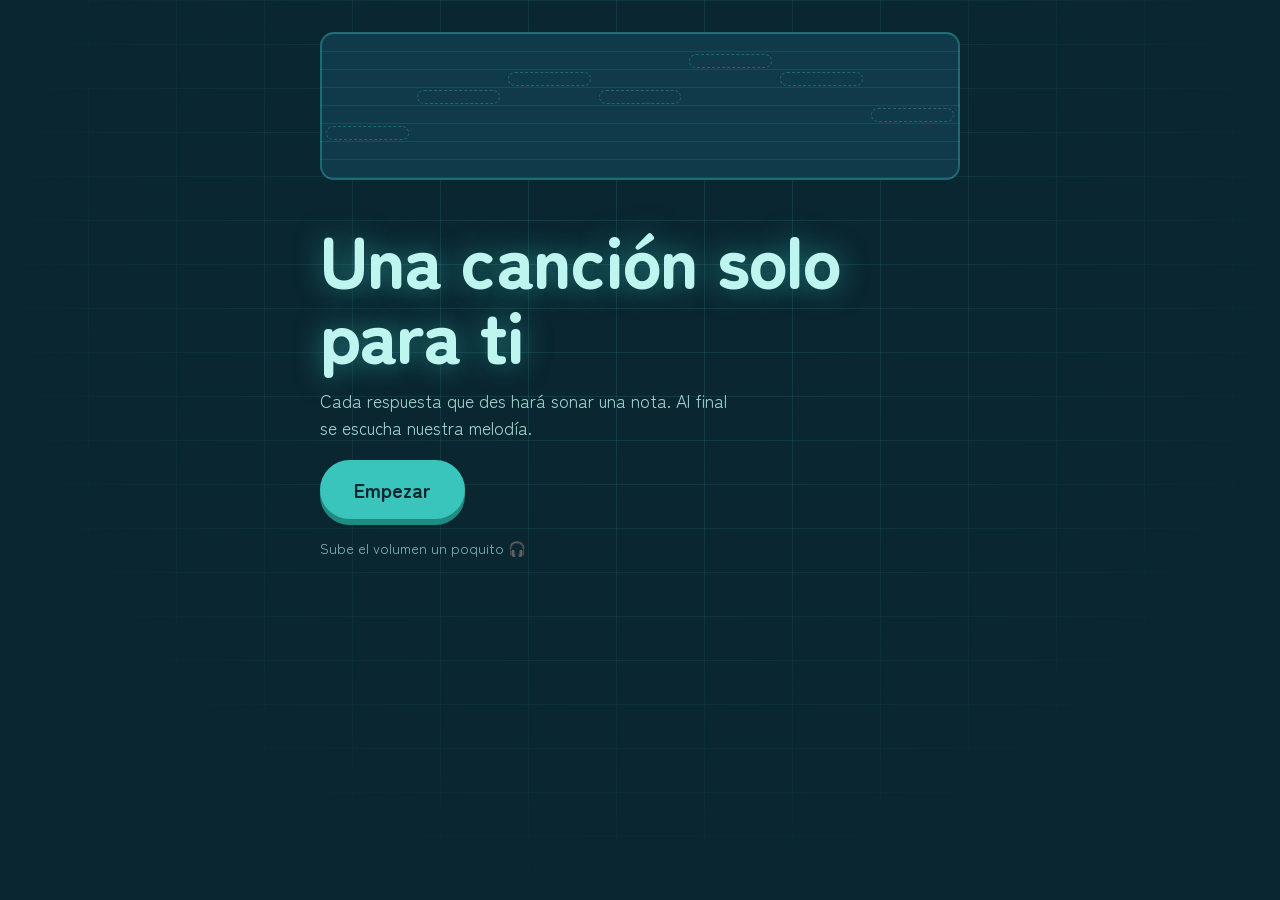
<file: docs/index.html>
<!DOCTYPE html>
<html lang="es">
<head>
  <meta charset="utf-8">
  <meta name="viewport" content="width=device-width, initial-scale=1, viewport-fit=cover">
  <title>Una canción solo para ti</title>
  <meta name="theme-color" content="#0a2630">
  <link rel="icon" href="data:image/svg+xml,<svg xmlns='http://www.w3.org/2000/svg' viewBox='0 0 100 100'><text y='.9em' font-size='90'>🎵</text></svg>">
  <link rel="preconnect" href="https://fonts.googleapis.com">
  <link rel="preconnect" href="https://fonts.gstatic.com" crossorigin>
  <link href="https://fonts.googleapis.com/css2?family=Zen+Maru+Gothic:wght@400;500;700;900&display=swap" rel="stylesheet">
  <link rel="stylesheet" href="static/regalo/style.css">
</head>
<body>
  <main class="escena" id="escena">

    <!-- Piano roll: la melodía se va armando con cada respuesta -->
    <section class="roll-wrap" aria-label="Tu melodía">
      <div class="roll" id="roll" aria-hidden="true">
        <div class="playhead" id="playhead"></div>
      </div>
    </section>

    <!-- 1. Inicio -->
    <section class="pantalla activa" id="p-inicio">
      <h1>Una canción solo para ti</h1>
      <p class="sub">Cada respuesta que des hará sonar una nota. Al final se escucha nuestra melodía.</p>
      <button class="btn grande" id="btn-empezar" type="button">Empezar</button>
      <p class="aviso">Sube el volumen un poquito 🎧</p>
    </section>

    <!-- 2. Preguntas -->
    <section class="pantalla" id="p-quiz">
      <p class="contador" id="contador"></p>
      <h2 id="pregunta" tabindex="-1"></h2>
      <div class="opciones" id="opciones"></div>
      <p class="feedback" id="feedback" role="status" aria-live="polite"></p>
      <button class="btn" id="btn-siguiente" type="button" hidden>Siguiente</button>
    </section>

    <!-- 3. Melodía lista + pregunta final -->
    <section class="pantalla" id="p-final">
      <h2 id="final-titulo">Tu melodía está lista</h2>
      <p class="sub" id="final-sub">Escúchala una vez, y luego tengo una última pregunta.</p>
      <div class="zona-final" id="zona-final" hidden>
        <h2 class="gran">¿Me quieres tanto como Miku quiere a su puerro?</h2>
        <div class="botones-final">
          <button class="btn grande" id="btn-si" type="button">Sí, muchísimo</button>
          <button class="btn fantasma" id="btn-no" type="button">No</button>
        </div>
      </div>
    </section>

    <!-- 4. Carta -->
    <section class="pantalla" id="p-carta">
      <h2 class="carta-titulo">Para mi amor</h2>
      <div class="carta" id="carta">
        <p>Quería regalarte algo diferente, algo que hiciera sonar tu mundo.</p><p>Gracias por cada risa, por cada canción compartida y por hacerme sentir en casa.</p><p>Escribe aquí lo que de verdad sientes. Esta carta es tuya.</p>
        <p class="firma">Con todo mi cariño,<br>Tu nombre</p>
      </div>
      
      <button class="btn fantasma" id="btn-repetir" type="button">Escuchar la melodía otra vez</button>
    </section>

  </main>

  

  <canvas id="confeti" aria-hidden="true"></canvas>

  <script id="datos-preguntas" type="application/json">[{"texto": "\u00bfDe qu\u00e9 color es el cabello de Miku?", "opciones": ["Rosa", "Turquesa", "Morado", "Rubio"], "correcta": 1, "ok": "\u00a1Turquesa, como el cielo cuando estoy contigo!", "mal": "Uy, eso no es\u2026 \u00a1int\u00e9ntalo otra vez!"}, {"texto": "\u00bfCu\u00e1l es la verdura favorita de Miku?", "opciones": ["Zanahoria", "Br\u00f3coli", "Puerro (negi)", "Tomate"], "correcta": 2, "ok": "\u00a1Claro que s\u00ed! Miku y su puerro, inseparables.", "mal": "Mmm, casi\u2026 pista: es larga y verde."}, {"texto": "\u00bfQu\u00e9 d\u00eda es el cumplea\u00f1os de Miku?", "opciones": ["31 de agosto", "14 de febrero", "1 de enero", "25 de diciembre"], "correcta": 0, "ok": "\u00a1Exacto! Ya sabes cu\u00e1ndo hay fiesta.", "mal": "No es ese d\u00eda. \u00a1Otra vez!"}, {"texto": "\u00bfD\u00f3nde fue nuestra primera cita?", "opciones": ["En un parque", "En un caf\u00e9", "En el cine", "En casa"], "correcta": null, "ok": "\u00a1Qu\u00e9 recuerdo tan lindo!", "mal": ""}, {"texto": "\u00bfCu\u00e1l es nuestra comida favorita para compartir?", "opciones": ["Pizza", "Sushi", "Helado", "Completos"], "correcta": null, "ok": "\u00a1Ahora me dio hambre!", "mal": ""}, {"texto": "\u00bfQu\u00e9 es lo que m\u00e1s te gusta hacer cuando estamos juntos?", "opciones": ["Ver series o pel\u00edculas", "Salir a caminar", "Escuchar m\u00fasica", "Quedarnos conversando"], "correcta": null, "ok": "A m\u00ed tambi\u00e9n me encanta eso contigo.", "mal": ""}, {"texto": "\u00bfCu\u00e1nto te quiero?", "opciones": ["Mucho", "Much\u00edsimo", "Hasta la luna", "M\u00e1s que a todos los puerros del mundo"], "correcta": null, "ok": "\u00a1Todas son correctas, y se quedan cortas!", "mal": ""}]</script>
  <script id="datos-no" type="application/json">["No", "\u00bfSegura?", "Pi\u00e9nsalo bien\u2026", "Ese bot\u00f3n est\u00e1 roto", "Mejor di que s\u00ed :3"]</script>
  <script src="static/regalo/app.js"></script>
</body>
</html>
</file>
<file: docs/static/regalo/style.css>
:root {
  --noche: #0a2630;
  --panel: #10394a;
  --linea: rgba(57, 197, 187, .14);
  --miku: #39c5bb;
  --menta: #bff5ef;
  --rosa: #e12885;
  --texto: #effffd;
  --texto-suave: #9fd3ce;
  --fuente: "Zen Maru Gothic", "Hiragino Maru Gothic ProN", "Nunito", system-ui, sans-serif;
}
* { box-sizing: border-box; }
html, body { height: 100%; }
body {
  margin: 0;
  font-family: var(--fuente);
  color: var(--texto);
  background: var(--noche);
  line-height: 1.55;
  -webkit-font-smoothing: antialiased;
}

/* Fondo: cuadrícula de editor de voz */
body::before {
  content: "";
  position: fixed; inset: 0;
  background:
    linear-gradient(var(--linea) 1px, transparent 1px) 0 0 / 100% 44px,
    linear-gradient(90deg, var(--linea) 1px, transparent 1px) 0 0 / 88px 100%;
  mask-image: radial-gradient(ellipse at 50% 30%, #000 20%, transparent 75%);
  -webkit-mask-image: radial-gradient(ellipse at 50% 30%, #000 20%, transparent 75%);
  pointer-events: none;
}

.escena {
  position: relative;
  min-height: 100%;
  max-width: 680px;
  margin: 0 auto;
  padding: max(24px, env(safe-area-inset-top)) 20px max(40px, env(safe-area-inset-bottom));
  display: flex;
  flex-direction: column;
  gap: 28px;
}

/* ---------- Piano roll ---------- */
.roll-wrap { padding-top: 8px; }
.roll {
  position: relative;
  height: 148px;
  border-radius: 14px;
  background:
    repeating-linear-gradient(to bottom, transparent 0 17px, var(--linea) 17px 18px),
    var(--panel);
  border: 2px solid rgba(57, 197, 187, .35);
  overflow: hidden;
}
.nota {
  position: absolute;
  height: 14px;
  border-radius: 7px;
  background: var(--miku);
  box-shadow: 0 0 14px rgba(57, 197, 187, .75);
  transform-origin: left center;
  animation: aparece .35s cubic-bezier(.2, 1.4, .4, 1) both;
}
.nota.fantasma { background: transparent; box-shadow: none; border: 1.5px dashed rgba(57, 197, 187, .35); animation: none; }
.nota.suena { background: var(--menta); box-shadow: 0 0 22px var(--menta); }
.nota.rosa { background: var(--rosa); box-shadow: 0 0 16px rgba(225, 40, 133, .8); }
@keyframes aparece { from { transform: scaleX(0); opacity: 0; } to { transform: scaleX(1); opacity: 1; } }
.playhead {
  position: absolute; top: 0; bottom: 0; left: 0; width: 2px;
  background: var(--rosa);
  box-shadow: 0 0 10px var(--rosa);
  opacity: 0;
}

/* ---------- Pantallas ---------- */
.pantalla { display: none; flex-direction: column; align-items: flex-start; gap: 18px; }
.pantalla.activa { display: flex; animation: entra .5s ease both; }
@keyframes entra { from { opacity: 0; transform: translateY(10px); } to { opacity: 1; transform: none; } }

h1 {
  margin: 12px 0 0;
  font-size: clamp(2.6rem, 11vw, 4.6rem);
  line-height: 1.02;
  font-weight: 900;
  letter-spacing: -.02em;
  color: var(--menta);
  text-shadow: 0 0 28px rgba(57, 197, 187, .55);
}
h2 { margin: 0; font-size: clamp(1.5rem, 6vw, 2rem); line-height: 1.2; font-weight: 700; }
h2.gran { font-size: clamp(1.7rem, 7vw, 2.4rem); font-weight: 900; color: var(--menta); }
h2:focus { outline: none; }
.sub { margin: 0; max-width: 46ch; color: var(--texto-suave); font-size: 1.08rem; }
.aviso { margin: 0; font-size: .9rem; color: var(--texto-suave); opacity: .8; }
.contador { margin: 0; font-size: .95rem; color: var(--miku); font-weight: 700; }

/* ---------- Botones ---------- */
.btn {
  font: inherit;
  font-weight: 700;
  font-size: 1.05rem;
  color: var(--noche);
  background: var(--miku);
  border: 0;
  border-radius: 999px;
  padding: 12px 26px;
  min-height: 48px;
  cursor: pointer;
  transition: transform .15s ease, background .15s ease, box-shadow .15s ease;
  box-shadow: 0 6px 0 #1f8c84;
}
.btn:hover { background: #55d8cf; }
.btn:active { transform: translateY(4px); box-shadow: 0 2px 0 #1f8c84; }
.btn.grande { font-size: 1.25rem; padding: 14px 34px; }
.btn.fantasma {
  background: transparent; color: var(--menta);
  border: 2px solid rgba(57, 197, 187, .6); box-shadow: none;
}
.btn.fantasma:hover { background: rgba(57, 197, 187, .15); }
.btn.fantasma:active { transform: none; }
:focus-visible { outline: 3px solid var(--rosa); outline-offset: 3px; }

/* ---------- Preguntas ---------- */
.opciones { display: grid; gap: 12px; width: 100%; }
.opcion {
  font: inherit; font-size: 1.1rem; font-weight: 500;
  text-align: left; color: var(--texto);
  background: var(--panel);
  border: 2px solid rgba(57, 197, 187, .3);
  border-radius: 16px;
  padding: 14px 18px;
  min-height: 52px;
  cursor: pointer;
  transition: border-color .15s ease, background .15s ease, transform .15s ease;
}
.opcion:hover:not(:disabled) { border-color: var(--miku); transform: translateX(4px); }
.opcion.bien { background: rgba(57, 197, 187, .25); border-color: var(--miku); }
.opcion.mal { background: rgba(225, 40, 133, .18); border-color: var(--rosa); animation: sacude .4s; }
.opcion:disabled { cursor: default; }
@keyframes sacude { 25% { transform: translateX(-7px); } 75% { transform: translateX(7px); } }
.feedback { margin: 0; min-height: 1.6em; font-weight: 700; color: var(--menta); }
.feedback.error { color: #ff8cc2; }

/* ---------- Final ---------- */
.zona-final { display: flex; flex-direction: column; gap: 26px; width: 100%; animation: entra .5s ease both; }
.botones-final { display: flex; gap: 16px; align-items: center; flex-wrap: wrap; }
#btn-no.escapa { position: fixed; z-index: 20; transition: left .25s ease, top .25s ease; }

/* ---------- Carta ---------- */
.carta-titulo { font-size: clamp(2rem, 9vw, 3rem); font-weight: 900; color: var(--menta); }
.carta {
  background: var(--panel);
  border-left: 5px solid var(--miku);
  border-radius: 6px 20px 20px 6px;
  padding: 22px 24px;
  display: flex; flex-direction: column; gap: 14px;
  font-size: 1.12rem;
}
.carta p { margin: 0; }
.carta p.oculto { opacity: 0; transform: translateY(8px); }
.carta p { transition: opacity .8s ease, transform .8s ease; }
.firma { color: var(--miku); font-weight: 700; margin-top: 6px !important; }
.galeria { display: grid; grid-template-columns: repeat(auto-fill, minmax(150px, 1fr)); gap: 12px; width: 100%; }
.galeria img { width: 100%; aspect-ratio: 1; object-fit: cover; border-radius: 16px; border: 3px solid rgba(57, 197, 187, .5); }

/* ---------- Música y confeti ---------- */
.btn-musica {
  position: fixed; right: 16px; bottom: 16px; z-index: 30;
  width: 48px; height: 48px; border-radius: 50%;
  border: 2px solid var(--miku); background: var(--panel); color: var(--miku);
  font-size: 1.4rem; cursor: pointer;
}
.btn-musica.callada { opacity: .5; text-decoration: line-through; }
#confeti { position: fixed; inset: 0; width: 100%; height: 100%; pointer-events: none; z-index: 10; }

@media (prefers-reduced-motion: reduce) {
  *, *::before, *::after { animation-duration: .01ms !important; transition-duration: .01ms !important; }
}
</file>
